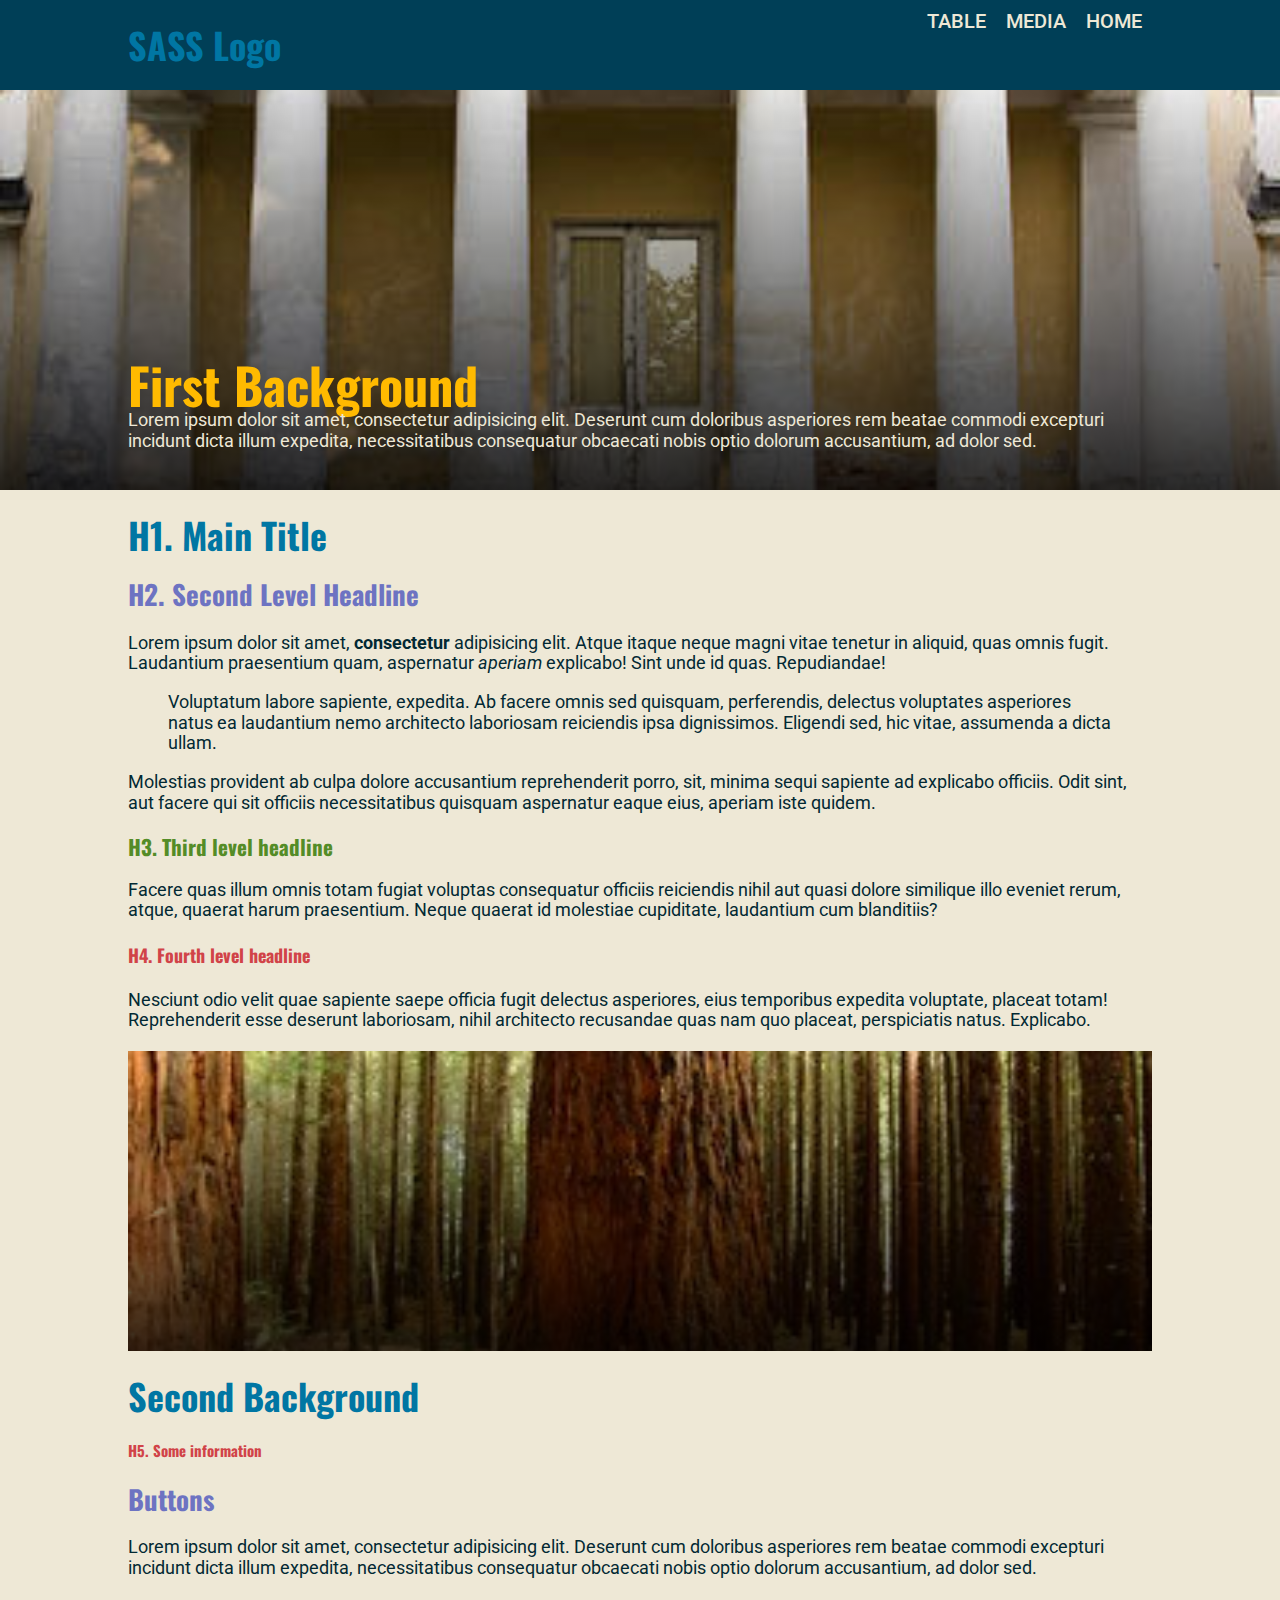
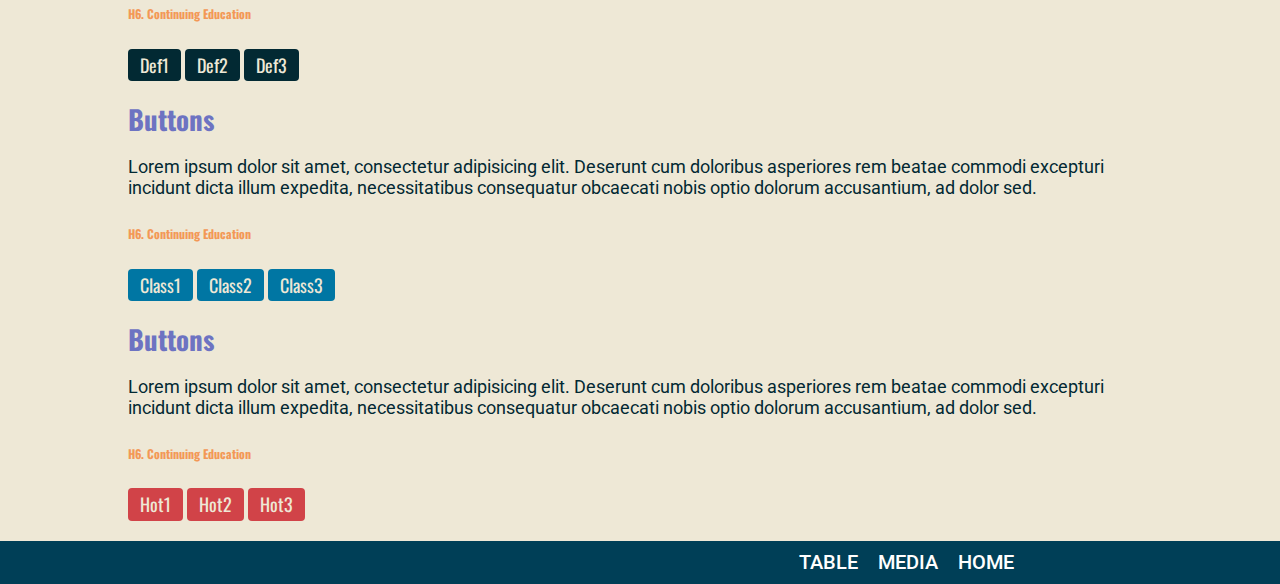
<file: index.html>
<!DOCTYPE html>
<html lang="en">
<head>
    <meta charset="UTF-8">
    <meta name="viewport" content="width=device-width, initial-scale=1.0">
    <meta http-equiv="X-UA-Compatible" content="ie=edge">
    
    <title>Sass beginner</title>
    <link rel="stylesheet" href="css/main.css" type="text/css" />

</head>
<body>
    <header>
        <div class="container">
          <nav>
            <div class="branding"><h1>SASS Logo</h1></div>
            <ul>
                <li><a href="index.html">HOME</a></li>
                <li><a href="pages/media.html">MEDIA</a></li>
                <li><a href="pages/table.html">TABLE</a></li>
              
            </ul>
          </nav>
        </div>
      </header>

      <section class="background jumbotron" id="jumbotron">
        <div class="container">
          <h1>First Background</h1>
          <p>Lorem ipsum dolor sit amet, consectetur adipisicing elit. Deserunt cum doloribus asperiores rem beatae commodi excepturi incidunt dicta illum expedita, necessitatibus consequatur obcaecati nobis optio dolorum accusantium, ad dolor sed.</p>
        </div>
      </section>
      
        <div class="container">
          <h1>H1. Main Title</h1>
      
          <h2>H2. Second Level Headline</h2>
          <p>Lorem ipsum dolor sit amet, <strong>consectetur</strong> adipisicing elit. Atque itaque neque magni vitae tenetur in aliquid, quas omnis fugit. Laudantium praesentium quam, aspernatur <em>aperiam</em> explicabo! Sint unde id quas. Repudiandae!</p>
      
          <blockquote>Voluptatum labore sapiente, expedita. Ab facere omnis sed quisquam, perferendis, delectus voluptates asperiores natus ea laudantium nemo architecto laboriosam reiciendis ipsa dignissimos. Eligendi sed, hic vitae, assumenda a dicta ullam.</blockquote>
      
          <p>Molestias provident ab culpa dolore accusantium reprehenderit porro, sit, minima sequi sapiente ad explicabo officiis. Odit sint, aut facere qui sit officiis necessitatibus quisquam aspernatur eaque eius, aperiam iste quidem.</p>
      
          <h3>H3. Third level headline</h3>
          <p class="small">Facere quas illum omnis totam fugiat voluptas consequatur officiis reiciendis nihil aut quasi dolore similique illo eveniet rerum, atque, quaerat harum praesentium. Neque quaerat id molestiae cupiditate, laudantium cum blanditiis?</p>
      
          <h4>H4. Fourth level headline</h4>
          <p>Nesciunt odio velit quae sapiente saepe officia fugit delectus asperiores, eius temporibus expedita voluptate, placeat totam! Reprehenderit esse deserunt laboriosam, nihil architecto recusandae quas nam quo placeat, perspiciatis natus. Explicabo.</p>
          <section class="giant background"></section>
        </div>
<div class="container">
  <h1>Second Background</h1>
  <h5>H5. Some information</h5>
</div>

<section id="buttons">
    <div class="container">
      <h2>Buttons</h2> 
      <p>Lorem ipsum dolor sit amet, consectetur adipisicing elit. Deserunt cum doloribus asperiores rem beatae commodi excepturi incidunt dicta illum expedita, necessitatibus consequatur obcaecati nobis optio dolorum accusantium, ad dolor sed.</p>    
      <h6>H6. Continuing Education</h6>
      <button class="btn-default">Def1</button>
      <button class="btn-default">Def2</button>
      <button class="btn-default">Def3</button>
    </div><!-- container -->
    <div class="container">
      <h2>Buttons</h2>
      <p>Lorem ipsum dolor sit amet, consectetur adipisicing elit. Deserunt cum doloribus asperiores rem beatae commodi excepturi incidunt dicta illum expedita, necessitatibus consequatur obcaecati nobis optio dolorum accusantium, ad dolor sed.</p>
      <h6>H6. Continuing Education</h6>
      <button class="btn-cool">Class1</button>
      <button class="btn-cool">Class2</button>
      <button class="btn-cool">Class3</button>
    </div><!-- container -->
    <div class="container">
      <h2>Buttons</h2>
      <p>Lorem ipsum dolor sit amet, consectetur adipisicing elit. Deserunt cum doloribus asperiores rem beatae commodi excepturi incidunt dicta illum expedita, necessitatibus consequatur obcaecati nobis optio dolorum accusantium, ad dolor sed.</p>
      <h6>H6. Continuing Education</h6>
      <button class="btn-hot">Hot1</button>
      <button class="btn-hot">Hot2</button>
      <button class="btn-hot">Hot3</button>
    </div><!-- container -->
  </section>

<footer>
    <div class="container">
      <nav>
        <ul>
            <li><a href="index.html">HOME</a></li>
            <li><a href="../pages/media.html">MEDIA</a></li>
            <li><a href="../pages/table.html">TABLE</a></li>

        </ul>
      </nav>
    </div>
  </footer> 
</body>
</html>
</file>
<file: css/main.css>
@import url("https://fonts.googleapis.com/css?family=Roboto:300,400,500,900&display=swap");
@import url("https://fonts.googleapis.com/css?family=Hepta+Slab|Oswald&display=swap");
/*! normalize.css v8.0.1 | MIT License | github.com/necolas/normalize.css */
/* Document
   ========================================================================== */
/**
 * 1. Correct the line height in all browsers.
 * 2. Prevent adjustments of font size after orientation changes in iOS.
 */
html {
  line-height: 1.15;
  /* 1 */
  -webkit-text-size-adjust: 100%;
  /* 2 */
}

/* Sections
     ========================================================================== */
/**
   * Remove the margin in all browsers.
   */
body {
  margin: 0;
}

/**
   * Render the `main` element consistently in IE.
   */
main {
  display: block;
}

/**
   * Correct the font size and margin on `h1` elements within `section` and
   * `article` contexts in Chrome, Firefox, and Safari.
   */
h1 {
  font-size: 2em;
  margin: 0.67em 0;
}

/* Grouping content
     ========================================================================== */
/**
   * 1. Add the correct box sizing in Firefox.
   * 2. Show the overflow in Edge and IE.
   */
hr {
  -webkit-box-sizing: content-box;
          box-sizing: content-box;
  /* 1 */
  height: 0;
  /* 1 */
  overflow: visible;
  /* 2 */
}

/**
   * 1. Correct the inheritance and scaling of font size in all browsers.
   * 2. Correct the odd `em` font sizing in all browsers.
   */
pre {
  font-family: monospace, monospace;
  /* 1 */
  font-size: 1em;
  /* 2 */
}

/* Text-level semantics
     ========================================================================== */
/**
   * Remove the gray background on active links in IE 10.
   */
a {
  background-color: transparent;
}

/**
   * 1. Remove the bottom border in Chrome 57-
   * 2. Add the correct text decoration in Chrome, Edge, IE, Opera, and Safari.
   */
abbr[title] {
  border-bottom: none;
  /* 1 */
  text-decoration: underline;
  /* 2 */
  -webkit-text-decoration: underline dotted;
          text-decoration: underline dotted;
  /* 2 */
}

/**
   * Add the correct font weight in Chrome, Edge, and Safari.
   */
b,
strong {
  font-weight: bolder;
}

/**
   * 1. Correct the inheritance and scaling of font size in all browsers.
   * 2. Correct the odd `em` font sizing in all browsers.
   */
code,
kbd,
samp {
  font-family: monospace, monospace;
  /* 1 */
  font-size: 1em;
  /* 2 */
}

/**
   * Add the correct font size in all browsers.
   */
small {
  font-size: 80%;
}

/**
   * Prevent `sub` and `sup` elements from affecting the line height in
   * all browsers.
   */
sub,
sup {
  font-size: 75%;
  line-height: 0;
  position: relative;
  vertical-align: baseline;
}

sub {
  bottom: -0.25em;
}

sup {
  top: -0.5em;
}

/* Embedded content
     ========================================================================== */
/**
   * Remove the border on images inside links in IE 10.
   */
img {
  border-style: none;
}

/* Forms
     ========================================================================== */
/**
   * 1. Change the font styles in all browsers.
   * 2. Remove the margin in Firefox and Safari.
   */
button,
input,
optgroup,
select,
textarea {
  font-family: inherit;
  /* 1 */
  font-size: 100%;
  /* 1 */
  line-height: 1.15;
  /* 1 */
  margin: 0;
  /* 2 */
}

/**
   * Show the overflow in IE.
   * 1. Show the overflow in Edge.
   */
button,
input {
  /* 1 */
  overflow: visible;
}

/**
   * Remove the inheritance of text transform in Edge, Firefox, and IE.
   * 1. Remove the inheritance of text transform in Firefox.
   */
button,
select {
  /* 1 */
  text-transform: none;
}

/**
   * Correct the inability to style clickable types in iOS and Safari.
   */
button,
[type="button"],
[type="reset"],
[type="submit"] {
  -webkit-appearance: button;
}

/**
   * Remove the inner border and padding in Firefox.
   */
button::-moz-focus-inner,
[type="button"]::-moz-focus-inner,
[type="reset"]::-moz-focus-inner,
[type="submit"]::-moz-focus-inner {
  border-style: none;
  padding: 0;
}

/**
   * Restore the focus styles unset by the previous rule.
   */
button:-moz-focusring,
[type="button"]:-moz-focusring,
[type="reset"]:-moz-focusring,
[type="submit"]:-moz-focusring {
  outline: 1px dotted ButtonText;
}

/**
   * Correct the padding in Firefox.
   */
fieldset {
  padding: 0.35em 0.75em 0.625em;
}

/**
   * 1. Correct the text wrapping in Edge and IE.
   * 2. Correct the color inheritance from `fieldset` elements in IE.
   * 3. Remove the padding so developers are not caught out when they zero out
   *    `fieldset` elements in all browsers.
   */
legend {
  -webkit-box-sizing: border-box;
          box-sizing: border-box;
  /* 1 */
  color: inherit;
  /* 2 */
  display: table;
  /* 1 */
  max-width: 100%;
  /* 1 */
  padding: 0;
  /* 3 */
  white-space: normal;
  /* 1 */
}

/**
   * Add the correct vertical alignment in Chrome, Firefox, and Opera.
   */
progress {
  vertical-align: baseline;
}

/**
   * Remove the default vertical scrollbar in IE 10+.
   */
textarea {
  overflow: auto;
}

/**
   * 1. Add the correct box sizing in IE 10.
   * 2. Remove the padding in IE 10.
   */
[type="checkbox"],
[type="radio"] {
  -webkit-box-sizing: border-box;
          box-sizing: border-box;
  /* 1 */
  padding: 0;
  /* 2 */
}

/**
   * Correct the cursor style of increment and decrement buttons in Chrome.
   */
[type="number"]::-webkit-inner-spin-button,
[type="number"]::-webkit-outer-spin-button {
  height: auto;
}

/**
   * 1. Correct the odd appearance in Chrome and Safari.
   * 2. Correct the outline style in Safari.
   */
[type="search"] {
  -webkit-appearance: textfield;
  /* 1 */
  outline-offset: -2px;
  /* 2 */
}

/**
   * Remove the inner padding in Chrome and Safari on macOS.
   */
[type="search"]::-webkit-search-decoration {
  -webkit-appearance: none;
}

/**
   * 1. Correct the inability to style clickable types in iOS and Safari.
   * 2. Change font properties to `inherit` in Safari.
   */
::-webkit-file-upload-button {
  -webkit-appearance: button;
  /* 1 */
  font: inherit;
  /* 2 */
}

/* Interactive
     ========================================================================== */
/*
   * Add the correct display in Edge, IE 10+, and Firefox.
   */
details {
  display: block;
}

/*
   * Add the correct display in all browsers.
   */
summary {
  display: list-item;
}

/* Misc
     ========================================================================== */
/**
   * Add the correct display in IE 10+.
   */
template {
  display: none;
}

/**
   * Add the correct display in IE 10.
   */
[hidden] {
  display: none;
}

html {
  font-size: 62.5%;
}

body {
  margin: 0;
  padding: 0;
  font-size: 1.8rem;
  font-family: "Roboto", sans-serif;
  color: #022933;
  background-color: #EEE8D6;
}

h1, h2, h3, h4, h5, h6 {
  font-family: Oswald, helvetica, sans-serif;
}

h1 {
  color: #0076A3;
}

h2 {
  color: #6D73C2;
}

h3 {
  color: #548C27;
}

h4 {
  color: #D14348;
}

h5 {
  color: #D14348;
}

h6 {
  color: #F39856;
}

h7 {
  color: #FFBA00;
}

.container {
  width: 80%;
  margin: 0 auto;
}

.grid {
  margin-bottom: 10px;
}

.grid:before, .grid:after {
  content: '';
  display: table;
}

.grid:after {
  clear: both;
}

.grid .item {
  float: left;
  width: 49%;
}

.grid .item:nth-child(n) {
  margin-bottom: 2%;
  margin-right: 2%;
}

.grid .item:nth-child(2n) {
  margin-bottom: 0;
  margin-right: 0;
}

.grid img {
  display: block;
  border-radius: 40px 0px 40px 0px;
  max-width: 100%;
  height: auto;
}

@media (min-width: 550px) {
  .grid .item {
    width: 32%;
  }
  .grid .item:nth-child(n) {
    margin-bottom: 2%;
    margin-right: 2%;
  }
  .grid .item:nth-child(3n) {
    margin-bottom: 0;
    margin-right: 0;
  }
}

@media (min-width: 550px) and (min-width: 860px) {
  .grid .item {
    width: 23.5%;
  }
  .grid .item:nth-child(n) {
    margin-bottom: 2%;
    margin-right: 2%;
  }
  .grid .item:nth-child(4n) {
    margin-bottom: 0;
    margin-right: 0;
  }
}

@media (min-width: 550px) and (min-width: 1000px) {
  .grid .item {
    width: 18.4%;
  }
  .grid .item:nth-child(n) {
    margin-bottom: 2%;
    margin-right: 2%;
  }
  .grid .item:nth-child(5n) {
    margin-bottom: 0;
    margin-right: 0;
  }
}

.btn-default, .btn-hot, .btn-cool, .btn-purple {
  display: inline-block;
  padding: 6px 12px;
  text-align: center;
  white-space: nowrap;
  vertical-align: middle;
  cursor: pointer;
  border: none;
  border-radius: 4px;
  font-family: Oswald, helvetica, sans-serif;
  -webkit-user-select: none;
     -moz-user-select: none;
      -ms-user-select: none;
          user-select: none;
  color: #EEE8D6;
}

.btn-default {
  background-color: #022933;
}

.btn-hot {
  background-color: #D14348;
}

.btn-cool {
  background-color: #0076A3;
}

.btn-purple {
  background-color: #6D73C2;
}

.background {
  color: #EEE8D6;
  margin: 20px 0;
  width: 100%;
  display: table;
}

.background .container {
  display: table-cell;
  vertical-align: bottom;
  padding-bottom: 20px;
}

.background .container h1 {
  color: #FFBA00;
  font-family: Oswald, helvetica, sans-serif;
  font-size: 5rem;
  line-height: 105%;
  margin-bottom: 0;
  padding: 0 10%;
}

.background .container p {
  padding: 0 10%;
  margin-top: 0;
}

.jumbotron {
  margin-top: 0;
  background: -webkit-gradient(linear, left top, left bottom, from(rgba(0, 0, 0, 0)), to(rgba(0, 0, 0, 0.8))), url("../images/doric-order.jpg");
  background: linear-gradient(to bottom, rgba(0, 0, 0, 0), rgba(0, 0, 0, 0.8)), url("../images/doric-order.jpg");
  background-repeat: no-repeat;
  background-position: center center;
  background-size: cover;
  height: 400px;
}

.giant {
  background: -webkit-gradient(linear, left top, left bottom, from(rgba(0, 0, 0, 0)), to(rgba(0, 0, 0, 0.8))), url("../images/giants.jpg");
  background: linear-gradient(to bottom, rgba(0, 0, 0, 0), rgba(0, 0, 0, 0.8)), url("../images/giants.jpg");
  background-repeat: no-repeat;
  background-position: center center;
  background-size: cover;
  height: 300px;
}

.jumpMedia {
  margin-top: 0;
  background: -webkit-gradient(linear, left top, left bottom, from(rgba(0, 0, 0, 0)), to(rgba(0, 0, 0, 0.8))), url("../images/media.png");
  background: linear-gradient(to bottom, rgba(0, 0, 0, 0), rgba(0, 0, 0, 0.8)), url("../images/media.png");
  background-repeat: no-repeat;
  background-position: center center;
  background-size: cover;
  height: 400px;
}

.tableTrail {
  margin-top: 0;
  background: -webkit-gradient(linear, left top, left bottom, from(rgba(0, 0, 0, 0)), to(rgba(0, 0, 0, 0.8))), url("../images/trail.jpg");
  background: linear-gradient(to bottom, rgba(0, 0, 0, 0), rgba(0, 0, 0, 0.8)), url("../images/trail.jpg");
  background-repeat: no-repeat;
  background-position: center center;
  background-size: cover;
  height: 400px;
}

.media {
  margin: 0;
  padding: 0;
  list-style-type: none;
}

.media .item {
  border-top: 1px dotted #D14348;
  padding-top: 10px;
  padding-left: 10px;
  padding-bottom: 10px;
}

.media .item:hover {
  background: rgba(255, 186, 0, 0.2);
}

.media .item:last-of-type {
  border-bottom: 1px dotted #D14348;
}

.media .item:before, .media .item:after {
  content: '';
  display: table;
}

.media .item:after {
  clear: both;
}

.media .head {
  margin: 0;
  padding: 0;
  color: #0076A3;
  font-size: 2rem;
}

#typography .media .head {
  color: #D14348;
}

.media p {
  margin: 0;
  font-size: 1.5rem;
}

.media img {
  float: left;
  margin-right: 10px;
}

.media a {
  text-decoration: none;
  color: #022933;
  text-transform: uppercase;
}

.table {
  border-collapse: collapse;
  font-size: 1.4rem;
  text-align: left;
  width: 100%;
}

.table > thead > tr:hover, .table > tbody > tr:hover, .table > tfoot > tr:hover {
  background-color: rgba(255, 186, 0, 0.2);
}

.table > thead > tr:nth-child(even), .table > tbody > tr:nth-child(even), .table > tfoot > tr:nth-child(even) {
  background-color: rgba(84, 140, 39, 0.2);
}

.table > thead > tr:nth-child(even):hover, .table > tbody > tr:nth-child(even):hover, .table > tfoot > tr:nth-child(even):hover {
  background-color: rgba(84, 140, 39, 0.3);
}

.table > thead > tr > th, .table > thead > tr > td, .table > tbody > tr > th, .table > tbody > tr > td, .table > tfoot > tr > th, .table > tfoot > tr > td {
  padding: 10px;
  border-bottom: 1px dotted #548C27;
}

.table > thead, .table > tr {
  background-color: rgba(209, 67, 72, 0.6);
  color: #EEE8D6;
}

.table > thead:hover, .table > tr:hover {
  background-color: rgba(0, 118, 163, 0.2);
}

.table > thead > th, .table > tr > th {
  border-bottom: 0;
}

header, footer {
  background-color: #003f57;
}

footer .container {
  margin: 0;
}

header nav {
  background-color: #003f57;
}

nav .branding {
  float: left;
  display: none;
}

@media (min-width: 900px) {
  nav .branding {
    display: block;
  }
}

nav .breanding h1 {
  font-size: 2.75rem;
  overflow: hidden;
  margin: 0;
  color: #FFBA00;
}

nav ul {
  list-style-type: none;
  margin: 0;
  padding: 0;
}

nav ul:before, nav ul:after {
  content: '';
  display: table;
}

nav ul:after {
  clear: both;
}

nav ul li {
  padding: 10px 5px;
}

@media (min-width: 760px) {
  nav ul li {
    float: right;
  }
}

nav ul li a {
  font-size: 2rem;
  text-decoration: none;
  padding: 10px 5px;
  color: #EEE8D6;
  font-family: "Roboto", sans-serif;
  font-weight: 500;
}

nav ul li a:hover {
  color: #FFBA00;
}

header nav ul li a:hover {
  background-color: #002c3d;
}

footer nav ul li a {
  color: white;
}

footer nav {
  margin-top: 20px;
  min-height: 10px;
  background-color: #003f57;
}

@media (min-width: 0) and (max-width: 500px) {
  footer nav {
    display: none;
  }
}
/*# sourceMappingURL=main.css.map */
</file>
